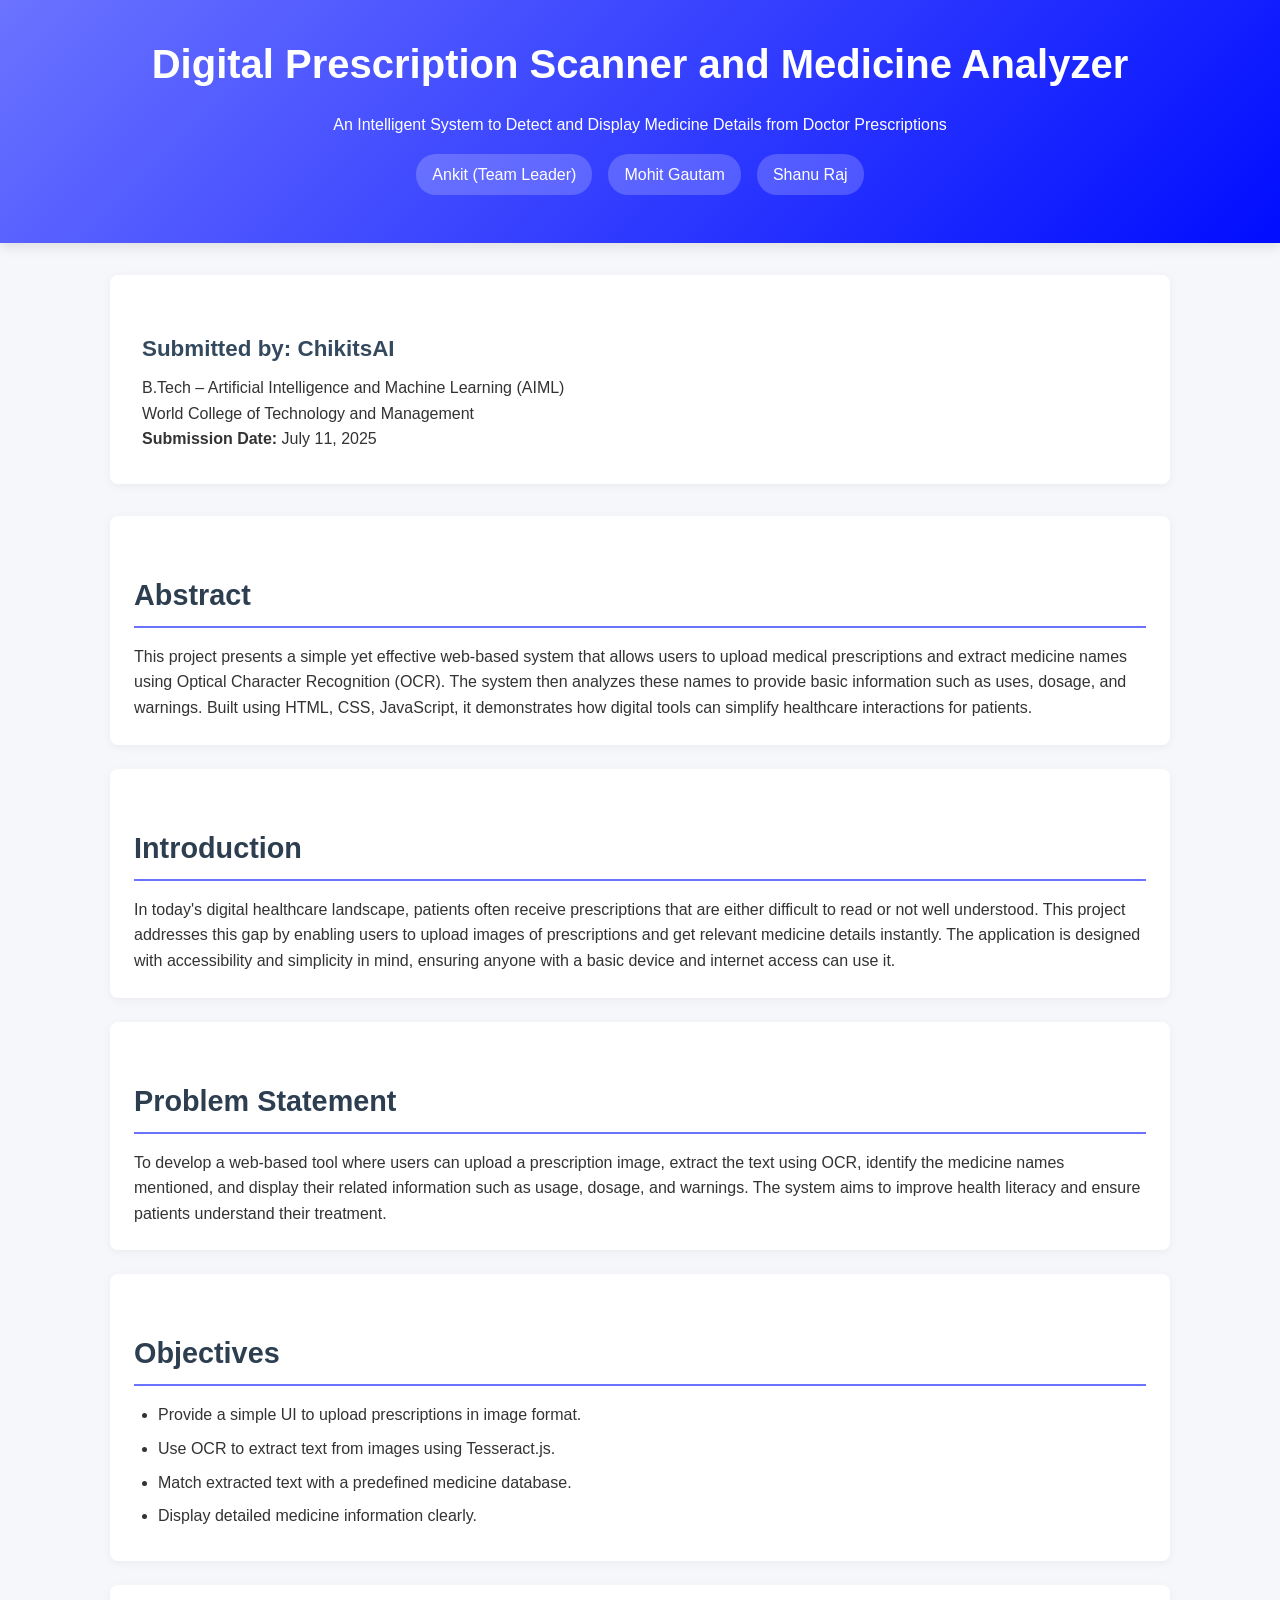
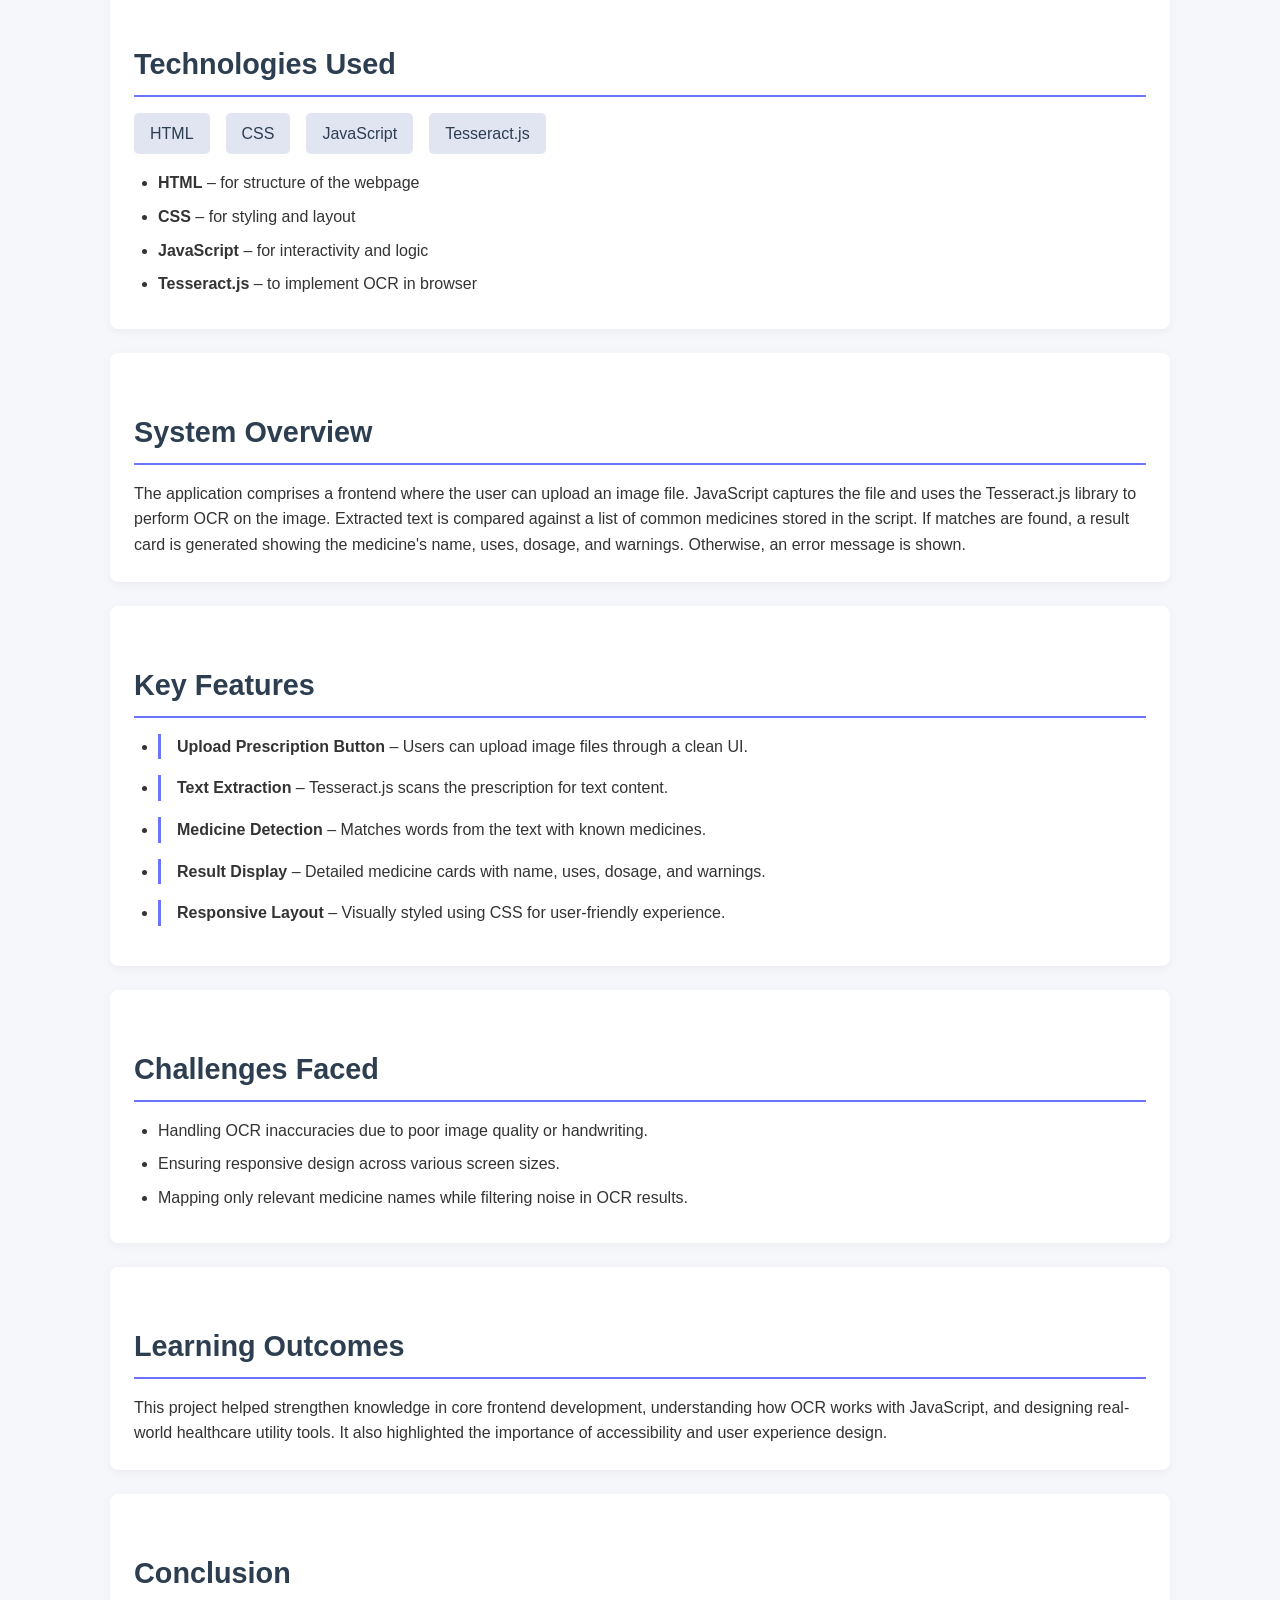
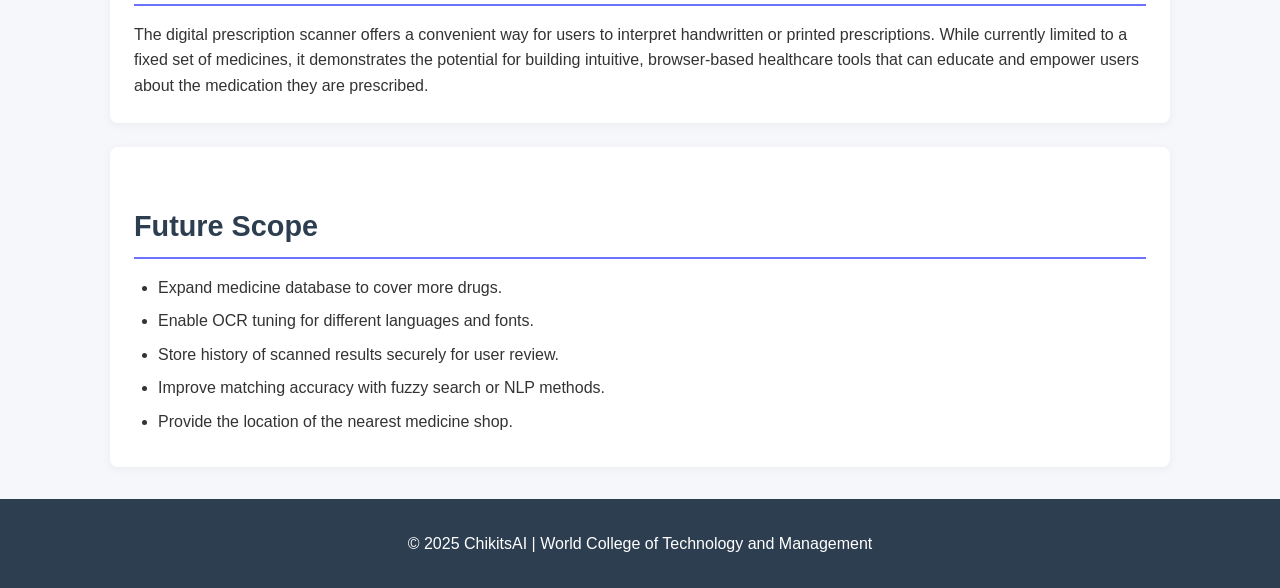
<file: report.html>
<!DOCTYPE html>
<html lang="en">
<head>
    <meta charset="UTF-8">
    <meta name="viewport" content="width=device-width, initial-scale=1.0">
    <title>Report</title>
    <link rel="icon" href="web_logo.png">
    <style>
        * {
            margin: 0;
            padding: 0;
            box-sizing: border-box;
            font-family: 'Segoe UI', Tahoma, Geneva, Verdana, sans-serif;
        }
        
        body {
            background-color: #f5f7fa;
            color: #333;
            line-height: 1.6;
        }
        
        header {
            background: linear-gradient(135deg, #6B73FF 0%, #000DFF 100%);
            color: white;
            padding: 2rem 0;
            text-align: center;
            box-shadow: 0 4px 12px rgba(0, 0, 0, 0.1);
        }
        
        .container {
            max-width: 1100px;
            margin: 0 auto;
            padding: 0 20px;
        }
        
        h1 {
            font-size: 2.5rem;
            margin-bottom: 1rem;
        }
        
        h2 {
            font-size: 1.8rem;
            margin: 2rem 0 1rem;
            color: #2c3e50;
            border-bottom: 2px solid #6B73FF;
            padding-bottom: 0.5rem;
        }
        
        h3 {
            font-size: 1.4rem;
            margin: 1.5rem 0 0.5rem;
            color: #34495e;
        }
        
        .project-info {
            background-color: white;
            border-radius: 8px;
            padding: 2rem;
            margin: 2rem 0;
            box-shadow: 0 2px 10px rgba(0, 0, 0, 0.05);
        }
        
        .team-members {
            display: flex;
            justify-content: center;
            gap: 1rem;
            margin: 1rem 0;
            flex-wrap: wrap;
        }
        
        .member {
            background-color: rgba(255, 255, 255, 0.2);
            padding: 0.5rem 1rem;
            border-radius: 20px;
            font-weight: 500;
        }
        
        .abstract, .section {
            background-color: white;
            border-radius: 8px;
            padding: 1.5rem;
            margin-bottom: 1.5rem;
            box-shadow: 0 2px 10px rgba(0, 0, 0, 0.05);
        }
        
        ul {
            margin-left: 1.5rem;
        }
        
        li {
            margin-bottom: 0.5rem;
        }
        
        .tech-list {
            display: flex;
            flex-wrap: wrap;
            gap: 1rem;
            margin: 1rem 0;
        }
        
        .tech-item {
            background-color: #e1e5f2;
            padding: 0.5rem 1rem;
            border-radius: 5px;
            font-weight: 500;
            color: #2c3e50;
        }
        
        .features-list li {
            margin-bottom: 1rem;
            padding-left: 1rem;
            border-left: 3px solid #6B73FF;
        }
        
        footer {
            background-color: #2c3e50;
            color: white;
            text-align: center;
            padding: 2rem 0;
            margin-top: 2rem;
        }
        
        @media (max-width: 768px) {
            h1 {
                font-size: 2rem;
            }
            
            h2 {
                font-size: 1.5rem;
            }
        }
    </style>
</head>
<body>
    <header>
        <div class="container">
            <h1>Digital Prescription Scanner and Medicine Analyzer</h1>
            <p>An Intelligent System to Detect and Display Medicine Details from Doctor Prescriptions</p>
            <div class="team-members">
                <div class="member">Ankit (Team Leader)</div>
                <div class="member">Mohit Gautam</div>
                <div class="member">Shanu Raj</div>
            </div>
        </div>
    </header>
    
    <main class="container">
        <section class="project-info">
            <h3>Submitted by: ChikitsAI</h3>
            <p>B.Tech – Artificial Intelligence and Machine Learning (AIML)</p>
            <p>World College of Technology and Management</p>
            <p><strong>Submission Date:</strong> July 11, 2025</p>
        </section>
        
        <section class="abstract">
            <h2>Abstract</h2>
            <p>This project presents a simple yet effective web-based system that allows users to upload medical prescriptions and extract medicine names using Optical Character Recognition (OCR). The system then analyzes these names to provide basic information such as uses, dosage, and warnings. Built using HTML, CSS, JavaScript, it demonstrates how digital tools can simplify healthcare interactions for patients.</p>
        </section>
        
        <section class="section">
            <h2>Introduction</h2>
            <p>In today's digital healthcare landscape, patients often receive prescriptions that are either difficult to read or not well understood. This project addresses this gap by enabling users to upload images of prescriptions and get relevant medicine details instantly. The application is designed with accessibility and simplicity in mind, ensuring anyone with a basic device and internet access can use it.</p>
        </section>
        
        <section class="section">
            <h2>Problem Statement</h2>
            <p>To develop a web-based tool where users can upload a prescription image, extract the text using OCR, identify the medicine names mentioned, and display their related information such as usage, dosage, and warnings. The system aims to improve health literacy and ensure patients understand their treatment.</p>
        </section>
        
        <section class="section">
            <h2>Objectives</h2>
            <ul>
                <li>Provide a simple UI to upload prescriptions in image format.</li>
                <li>Use OCR to extract text from images using Tesseract.js.</li>
                <li>Match extracted text with a predefined medicine database.</li>
                <li>Display detailed medicine information clearly.</li>
            </ul>
        </section>
        
        <section class="section">
            <h2>Technologies Used</h2>
            <div class="tech-list">
                <div class="tech-item">HTML</div>
                <div class="tech-item">CSS</div>
                <div class="tech-item">JavaScript</div>
                <div class="tech-item">Tesseract.js</div>
            </div>
            <ul>
                <li><strong>HTML</strong> – for structure of the webpage</li>
                <li><strong>CSS</strong> – for styling and layout</li>
                <li><strong>JavaScript</strong> – for interactivity and logic</li>
                <li><strong>Tesseract.js</strong> – to implement OCR in browser</li>
            </ul>
        </section>
        
        <section class="section">
            <h2>System Overview</h2>
            <p>The application comprises a frontend where the user can upload an image file. JavaScript captures the file and uses the Tesseract.js library to perform OCR on the image. Extracted text is compared against a list of common medicines stored in the script. If matches are found, a result card is generated showing the medicine's name, uses, dosage, and warnings. Otherwise, an error message is shown.</p>
        </section>
        
        <section class="section">
            <h2>Key Features</h2>
            <ul class="features-list">
                <li><strong>Upload Prescription Button</strong> – Users can upload image files through a clean UI.</li>
                <li><strong>Text Extraction</strong> – Tesseract.js scans the prescription for text content.</li>
                <li><strong>Medicine Detection</strong> – Matches words from the text with known medicines.</li>
                <li><strong>Result Display</strong> – Detailed medicine cards with name, uses, dosage, and warnings.</li>
                <li><strong>Responsive Layout</strong> – Visually styled using CSS for user-friendly experience.</li>
            </ul>
        </section>
        
        <section class="section">
            <h2>Challenges Faced</h2>
            <ul>
                <li>Handling OCR inaccuracies due to poor image quality or handwriting.</li>
                <li>Ensuring responsive design across various screen sizes.</li>
                <li>Mapping only relevant medicine names while filtering noise in OCR results.</li>
            </ul>
        </section>
        
        <section class="section">
            <h2>Learning Outcomes</h2>
            <p>This project helped strengthen knowledge in core frontend development, understanding how OCR works with JavaScript, and designing real-world healthcare utility tools. It also highlighted the importance of accessibility and user experience design.</p>
        </section>
        
        <section class="section">
            <h2>Conclusion</h2>
            <p>The digital prescription scanner offers a convenient way for users to interpret handwritten or printed prescriptions. While currently limited to a fixed set of medicines, it demonstrates the potential for building intuitive, browser-based healthcare tools that can educate and empower users about the medication they are prescribed.</p>
        </section>
        
        <section class="section">
            <h2>Future Scope</h2>
            <ul>
                <li>Expand medicine database to cover more drugs.</li>
                <li>Enable OCR tuning for different languages and fonts.</li>
                <li>Store history of scanned results securely for user review.</li>
                <li>Improve matching accuracy with fuzzy search or NLP methods.</li>
                <li>Provide the location of the nearest medicine shop.</li>
            </ul>
        </section>
    </main>
    
    <footer>
        <div class="container">
            <p>&copy; 2025 ChikitsAI | World College of Technology and Management</p>
        </div>
    </footer>
</body>
</html>
</file>
